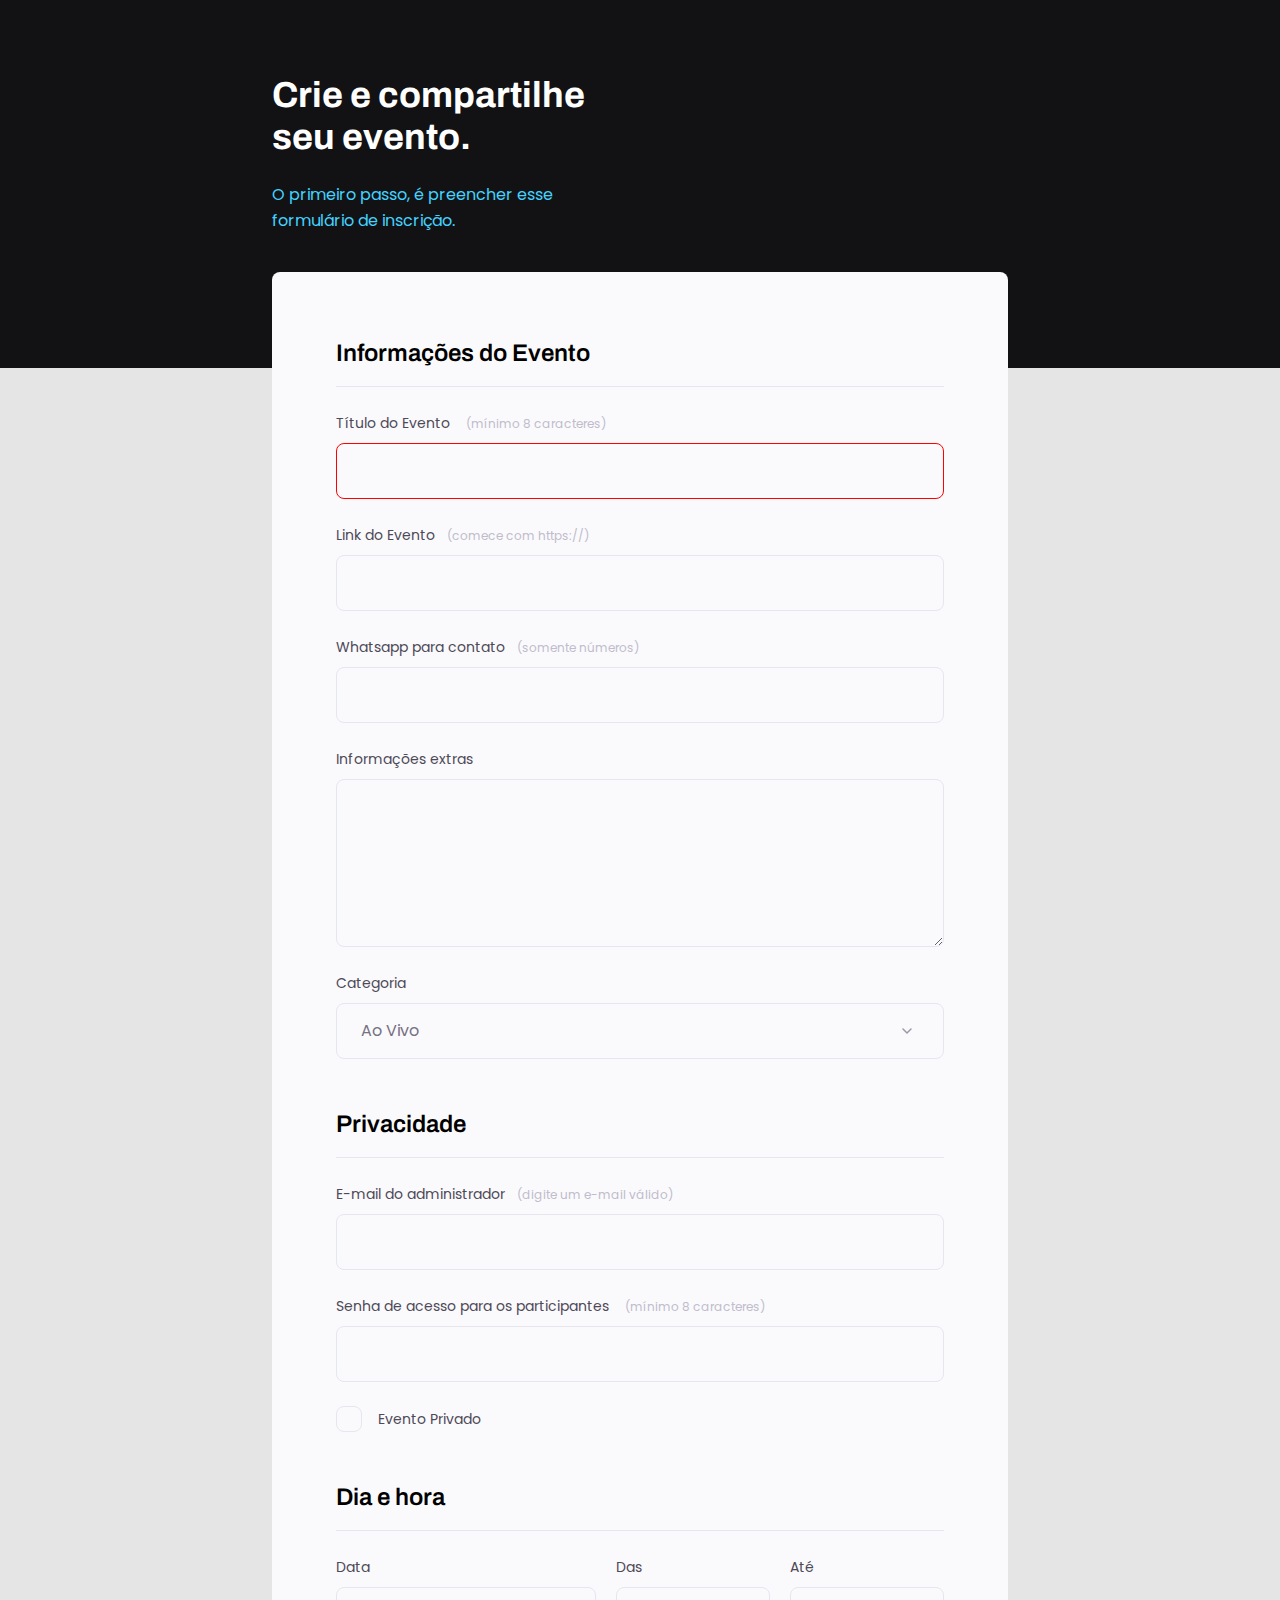
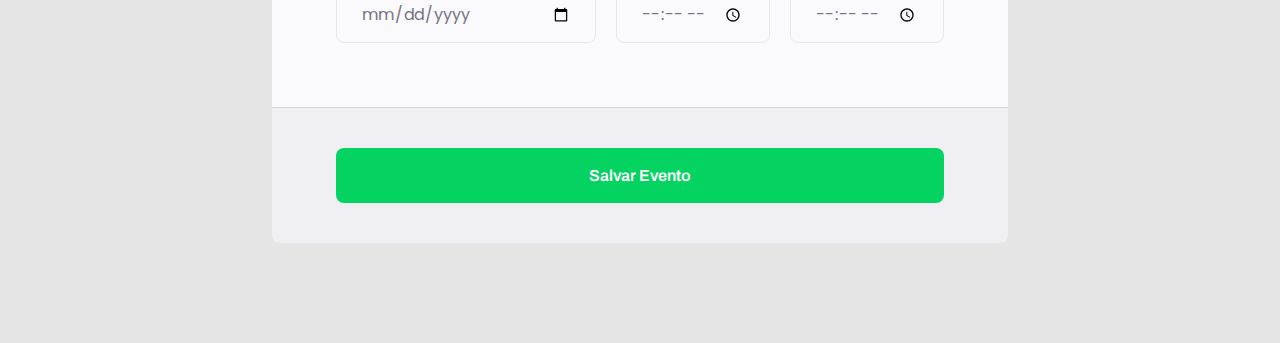
<file: index.html>
<!DOCTYPE html>
<html lang="pt-br">

<head>
  <link rel="preconnect" href="https://fonts.googleapis.com">
  <link rel="preconnect" href="https://fonts.gstatic.com" crossorigin>

  <meta charset="UTF-8">
  <meta name="viewport" content="width=device-width, initial-scale=1.0">
  <title>Crie seu evento</title>

  <link rel="stylesheet" href="style.css">

  <link href="https://fonts.googleapis.com/css2?family=Archivo:wght@600;700&family=Poppins&display=swap"
    rel="stylesheet">
</head>

<body>
  <div class="page">

    <header>
      <h1>Crie e compartilhe seu evento.</h1>
      <p>O primeiro passo, é preencher esse formulário de inscrição.</p>
    </header>

    <form id="my-form">

      <fieldset>
        <div class="fieldset-wrapper">
          <legend>Informações do Evento</legend>

          <div class="input-wrapper">
            <label for="event-title">Título do Evento <span>(mínimo 8 caracteres)</span></label>
            <input type="text" id="event-title" required minlength="8" />
          </div>

          <div class="input-wrapper">
            <label for="event-link">Link do Evento<span>(comece com https://)</span></label>
            <input type="url" id="event-link"  />
          </div>

          <div class="input-wrapper">
            <label for="event-whatsapp">Whatsapp para contato<span>(somente números)</span></label>
            <input type="number" id="event-whatsapp"  />
          </div>

          <div class="input-wrapper">
            <label for="event-info">Informações extras</label>
            <textarea id="event-info"></textarea>
          </div>


          <div class="input-wrapper">
            <label for="event-category">Categoria</span></label>
            <select id="event-category">
              <option value="live">Ao Vivo</option>
              <option value="podcast">Podcast</option>
              <option value="mentorship">Mentoria</option>
            </select>
          </div>
        </div>
      </fieldset>

      <fieldset>
        <div class="fieldset-wrapper">
          <legend>Privacidade</legend>

          <div class="input-wrapper">
            <label for="event-email">E-mail do administrador<span>(digite um e-mail válido)</span></label>
            <input type="text" id="event-email"  />
          </div>

          <div class="input-wrapper">
            <label for="event-password">Senha de acesso para os participantes <span>(mínimo 8 caracteres)</span></label>
            <input type="password" id="event-password" minlength="8" />
          </div>

          <div class="checkbox-wrapper">
            <input type="checkbox" id="event-private" />
            <label for="event-private">Evento Privado</label>
          </div>

        </div>
      </fieldset>

      <fieldset>
        <div class="fieldset-wrapper">
          <legend>Dia e hora</legend>

          <div class="col-3">
            <div class="input-wrapper">
              <label for="event-date">Data</label>
              <input type="date" id="event-data"  />
            </div>

            <div class="input-wrapper">
              <label for="event-begin">Das</label>
              <input type="time" id="event-begin"  />
            </div>

            <div class="input-wrapper">
              <label for="event-end">Até</label>
              <input type="time" id="event-end" />
            </div>

          </div>

        </div>
      </fieldset>

    </form>

    <footer>
      <button class="button" form="my-form">
        Salvar Evento
      </button>
    </footer>

  </div>
</body>

</html>
</file>
<file: style.css>
* {
  margin: 0;
  padding: 0;
  box-sizing: border-box;
}

body, input, select, textarea {
  font-family: 'Poppins', sans-serif;
}

body {
  background: #E5E5E5;
}

body::before {
  content: '';
  width: 100%;
  height: 368px;
  position: absolute;
  top: 0;
  left: 0;
  z-index: -1;
  background: #121214;
}

.page{
  width: 736px;
  margin: auto;
}

header {
  width: 319px;
  margin-top: 74px;
}

header h1 {
  font-family: 'Archivo', sans-serif;
  font-weight: bold;
  font-size: 36px;
  line-height: 42px;
  color: white;
  margin-bottom: 24px;
}

header p {
  font-size: 16px;
  line-height: 26px;
  color: #42D3FF;
}

form {
  margin-top: 38px;
  background: #FAFAFC;
  border-radius: 8px 8px 0 0;
  min-height: 300px;
  padding: 64px;
  display: flex;
  flex-direction: column;
  gap: 48px;
}

fieldset {
  border: none;
}

.fieldset-wrapper {
  display: flex;
  flex-direction: column;
  gap: 24px;
}

fieldset legend {
  font-family: 'Archivo', sans-serif;
  font-weight: 600;
  font-size: 24px;
  line-height: 34px;
  width: 100%;
  border-bottom: 1px solid #E6E6F0;
  padding-bottom: 16px;
}

.input-wrapper {
  display: flex;
  flex-direction: column;
}

.input-wrapper label,
.checkbox-wrapper label{
  font-size: 14px;
  line-height: 24px;
  color: #4E4958;
  margin-bottom: 8px;
}

.input-wrapper label span {
  margin-left: 12px;
  font-size: 12px;
  line-height: 20px;
  color: #C1BCCC;
}

.input-wrapper label span:hover {
  color: #767183;
}

.input-wrapper input, 
.input-wrapper textarea,
.input-wrapper select {
  background: #FAFAFC;
  border: 1px solid #E6E6F0;
  border-radius: 8px;
  height: 56px;
  padding: 0 24px;
  font-size: 16px;
  line-height: 26px;
  color: #767183;
}

.input-wrapper textarea {
  padding-left: 10;
  padding-top: 10px;
  height: 168px;
}

.input-wrapper select {
  appearance: none;
  -webkit-appearance: none; 
  background-image: url("data:image/svg+xml,%3Csvg width='24' height='24' viewBox='0 0 24 24' fill='none' xmlns='http://www.w3.org/2000/svg'%3E%3Cg clip-path='url(%23clip0_1_54)'%3E%3Cpath d='M8 10L12 14L16 10' stroke='%239C98A6' stroke-width='1.5' stroke-linecap='round' stroke-linejoin='round'/%3E%3C/g%3E%3Cdefs%3E%3CclipPath id='clip0_1_54'%3E%3Crect width='24' height='24' fill='white'/%3E%3C/clipPath%3E%3C/defs%3E%3C/svg%3E%0A");
  background-repeat: no-repeat;
  background-position: right 24px top 50%;
}

.checkbox-wrapper {
  position: relative;
}

.checkbox-wrapper label {
  display: flex;
  align-items: center;
  gap: 16px;
  margin: 0;
}

.checkbox-wrapper input {
  position: absolute;
  top: 0;
  left: 0;
  width: 24px;
  height: 24px;
  opacity: 0;
}

.checkbox-wrapper label::before {
  content: '';
  width: 24px;
  height: 24px;
  display: block;
  border: 1px solid #E6E6F0;
  border-radius: 8px;
}

.checkbox-wrapper input:checked + label::before {
  background-image: url("data:image/svg+xml,%3Csvg width='24' height='24' viewBox='0 0 24 24' fill='none' xmlns='http://www.w3.org/2000/svg'%3E%3Cg clip-path='url(%23clip0_703_20)'%3E%3Cpath d='M9 16.17L4.83 12L3.41 13.41L9 19L21 7L19.59 5.59L9 16.17Z' fill='%2342D3FF'/%3E%3C/g%3E%3Cdefs%3E%3CclipPath id='clip0_703_20'%3E%3Crect width='24' height='24' fill='white'/%3E%3C/clipPath%3E%3C/defs%3E%3C/svg%3E%0A");
}

.checkbox-wrapper input:focus + label::before {
  outline: 2px solid black;
}

.col-3 {
  display: flex;
  gap: 20px;
}

.col-3 > div:nth-child(1) {
  width: 100%;
}

footer {
  background: #F0F0F4;
  height: 136px;
  width: 100%;
  display: flex;
  flex-direction: column;
  padding: 40px 64px;
  margin-bottom: 100px;
  border-top: 1px solid #D6D6D6;
  border-radius: 0 0 8px 8px;
}

footer .button {
  height: 56px;
  background: #04D361;
  font-family: 'Archivo', sans-serif;
  font-size: 16px;
  font-weight: 600;
  line-height: 26px;
  border: 0;
  border-radius: 8px;
  color: #FFFFFF;
}

footer .button:hover {
  background: #08A04C;
}

input:invalid {
  border: 1px solid #FF0000;
}
</file>
